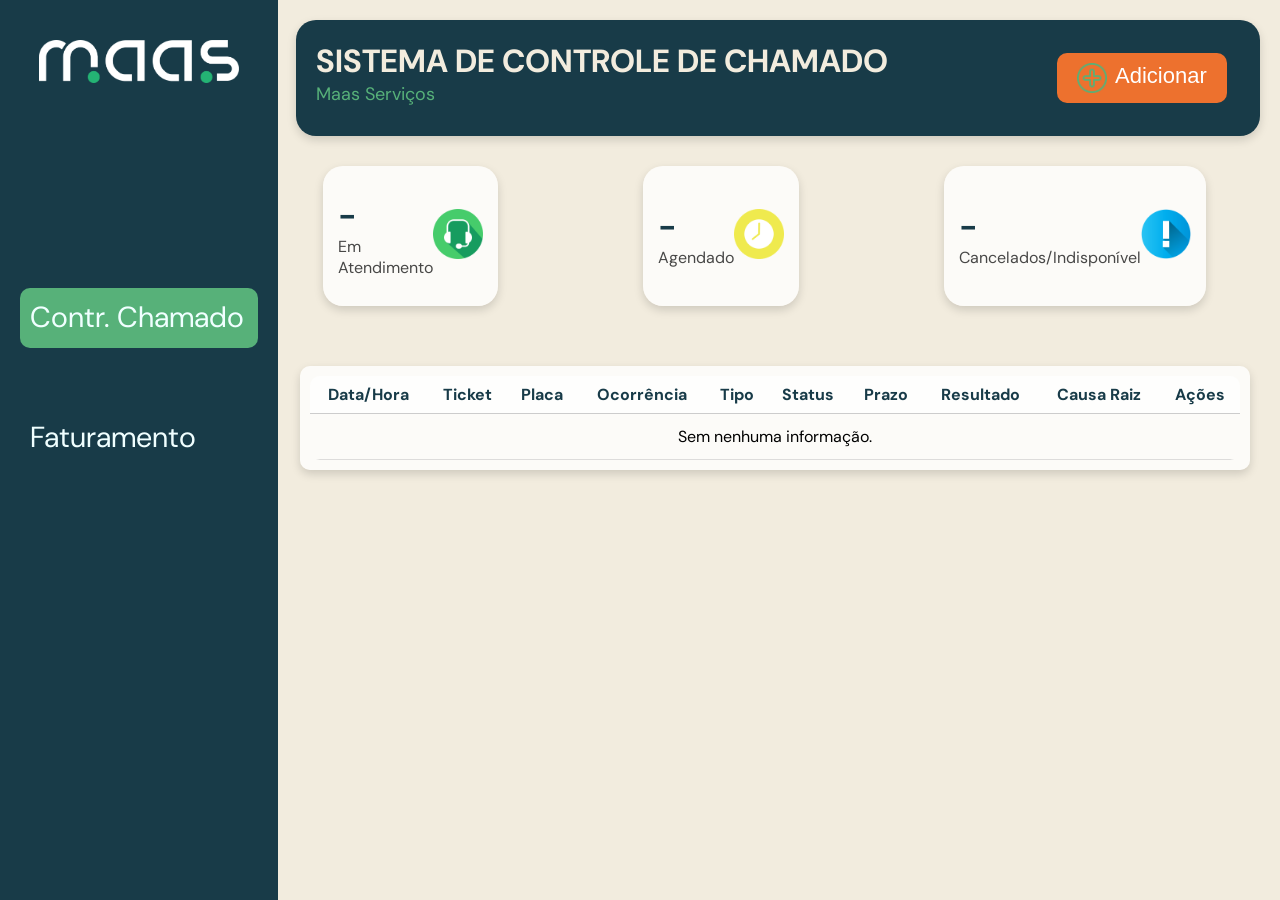
<file: front-end/projeto_maas/index.html>
<!DOCTYPE html>
<html lang="pt-br">
<head>
    <meta charset="UTF-8">
    <meta name="viewport" content="width=device-width, initial-scale=1.0">
    <title>Gestão de Telemetria</title>
    <link rel="stylesheet" href="css/index.css">
</head>
<body>
    <nav class="barra-lateral-menu">
        <img src="assets/images/logo_maas.png" alt="Logo Maas Serviços">
        <ul class="list_menu">
            <li class="menu-option" style="background-color: #57B179; padding: 10px; height: 40px; border-radius: 10px;"><a href="index.html">Contr. Chamado</a></li>
            <li class= "menu-option" style="padding: 10px; height: 40px; border-radius: 10px;"> <a href="pages/faturamento.html">Faturamento</a></li>
        </ul>
    </nav>
    <header>
        <div class="container_header">
            <div class="container_information">
                <h1>SISTEMA DE CONTROLE DE CHAMADO</h1>
                <p>Maas Serviços</p>
            </div>
            <div class="button_adicionar">
                <button id="openModal"><img src="assets/icons/adicionar-acrescentar.png" alt="Imagem Adicionar">Adicionar</button>
            </div>
            <div id="modalContainer" class="modal-overlay">
                <div class="modal-content">
                    <h2>Adicionar Agendamento</h2>
                    <p>Preencha os dados do Agendamento</p>
                    <div class="container_formulario">
                        <div class="form-group">
                            <label for="text">Data/hora</label>
                            <input type="datetime-local" name="calendario" id="data_hora">
                        </div>

                        <div class="form-group">
                            <label for="text">Ticket</label>
                            <input type="number" id="ticket">
                        </div>

                        <div class="form-group">
                            <label for="text">Placa</label>
                            <input type="text" id="placa">
                        </div>

                        <div class="form-group">
                            <label for="text">Ocorrência</label>
                            <input type="text" id="ocorrencia">
                        </div>

                        <div class="form-group">
                            <label for="text">Tipo</label>
                            <select name="Tipo_Serviço" id="selecion_tipo" class="selecion_status">
                                <option value="Tipo de Serviço" id="Manutencao">Manutenção</option>
                            </select>
                        </div>

                        <div class="form-group">
                            <label for="text">Status</label>
                            <select name="Tipo_status" id="status" class="selecion_status">
                                <option value="Selecionar">Selecionar...</option>
                                <option value="Aguardando cliente">Aguardando cliente</option>
                                <option value="Agendado">Agendado</option>
                                <option value="Em atendimento">Em atendimento</option>
                                <option value="Concluído">Concluído</option>
                                <option value="Cancelado / Indisponível">Cancelado / Indisponível</option>
                            </select>
                        </div>

                        <div class="form-group">
                            <label for="text">Prazo</label>
                            <input type="date" name="calendario" id="data_hora_prazo" disabled>
                        </div>

                        <div class="form-group">
                            <label for="text">Resultado Final</label>
                            <select name="tipo_de_resultadofinal" id="resultado_final" class="selecion_status" disabled>
                                <option value="Selecionar">Selecionar...</option>
                                <option value="Normalizado (online)">Normalizado (online)</option>
                                <option value="Equipamento Substituído">Equipamento Substituído</option>
                                <option value="Sem atendimento (indisponivel)">Sem atendimento (indisponivel)</option>
                                <option value="Pendente">Pendente</option>
                            </select>
                        </div>
                    </div>

                    <div class="form-group">
                        <label for="text">Causa Raiz</label>
                        <select name="Tipo_status" id="causa_raiz" class="selecion_status" disabled>
                            <option value="Selecionar">Selecionar...</option>
                            <option value="Cobertura">Cobertura</option>
                            <option value="Instalação/Alimentação">Instalação/Alimentação</option>
                            <option value="Equipamento defeituoso">Equipamento defeituoso</option>
                            <option value="Chip/Operadora">Chip/Operadora</option>
                            <option value="Base de contatos/local">Base de contatos/local</option>
                            <option value="Outros">Outros</option>
                        </select>
                    </div>

                    <div class="form-group">
                        <label for="text">Observações</label>
                        <textarea name="Observações" id="observacoes"></textarea>
                    </div>

                    <div class="modal-footer">
                        <button id="closeModal" class="btn-secondary">Cancelar</button>
                        <button class="btn-primary">Salvar</button>
                    </div>
                </div>
            </div>
        </div>
    </header>

    <main>
        <div class="information_cards_principal">
            <div class="cards">
                <div class="information_cards">
                    <h1 id="em_atendimento">-</h1>
                    <span>Em Atendimento<spanp>
                </div>
                <div class="icone_cards">
                    <img src="assets/icons/fone-de-ouvido.png" alt="">
                </div>
            </div>
            <div class="cards">
                <div class="information_cards">
                    <h1 id="agendado">-</h1>
                    <span>Agendado</span>
                </div>
                <div class="icone_cards">
                    <img src="assets/icons/tempo.png" alt="">
                </div>
            </div>
            <div class="cards">
                <div class="information_cards">
                    <h1 id="Cancelados_Indisponível">-</h1>
                    <span>Cancelados/Indisponível</span>
                </div>
                <div class="icone_cards">
                    <img src="assets/icons/ponto-de-exclamacao.png" alt="">
                </div>
            </div>
            <div class="cards">
                <div class="information_cards">
                    <h1 id="ticket_concluido">-</h1>
                    <span>Concluídoa</span>
                </div>
                <div class="icone_cards">
                    <img src="assets/icons/resolvido.png" alt="">
                </div>
            </div>
        </div>
        <div class="background_table">
            <div class="table-scroll">
                <table>
                    <thead>
                        <tr>
                            <th>Data/Hora</th>
                            <th>Ticket</th>
                            <th>Placa</th>
                            <th>Ocorrência</th>
                            <th>Tipo</th>
                            <th>Status</th>
                            <th>Prazo</th>
                            <th>Resultado</th>
                            <th>Causa Raiz</th>
                            <th>Ações</th>
                        </tr>
                    </thead>
                    <tbody id="call_tables">
                        <tr id="linhaVazia">
                            <td class="information_table_td" colspan="10">
                                Sem nenhuma informação.
                            </td>
                        </tr>
                    </tbody>
                </table>
            </div>
        </div>
    </main>

    <script type="module" src="js/scripts.js"></script>
</body>
</html>
</file>
<file: front-end/projeto_maas/css/index.css>
@import url('https://fonts.googleapis.com/css2?family=DM+Sans:ital,opsz,wght@0,9..40,100..1000;1,9..40,100..1000&display=swap');

*{
    margin: 0;
    padding: 0;
}

body{
  font-family: "DM Sans", sans-serif;
  background-color: #F2ECDE;
}
 
.barra-lateral-menu{
    background-color: #183B48;
    width: 238px;
    height: 100vh;
    padding: 20px;
    text-align: center;
    position: fixed;
    top: 0;
    left: 0;
}

.barra-lateral-menu img{
    width: 200px;
    margin: 20px 0px 0px 0px;
}

.barra-lateral-menu ul{
    list-style-type: none;
    margin: 200px 0px 0px 0px;
}

.barra-lateral-menu ul li{
    font-size: 29px;
    text-align: left;
    margin-bottom: 60px;
    text-decoration: none;
}

.barra-lateral-menu ul li a{
    text-decoration: none;
    color: azure;
}

.container_header{
    margin: 20px 20px 0px 296px;
    display: flex;
    background-color: #183B48;
    max-width: 100%;
    border-radius: 20px;
    padding: 10px;
    box-shadow: 0 4px 10px rgba(0, 0, 0, 0.15);
}

.container_header h1{
    color: #F2ECDE;
}

.container_header p{
    color: #57B179;
    font-size: 18px;
}
.container_information{
    width: 100%;
    padding: 10px;
}


.button_adicionar{
    text-align: center;
    background-color: #ED712E;
    width: 200px;
    height: 30px;
    display: flex;
    flex-wrap: wrap;
    margin: 23px;
    padding: 10px;
    border-radius: 10px;
}

.button_adicionar img{
    width: 30px;
    height: 30px;
    margin-right: 8px;
}

.button_adicionar button{
    margin-left: 10px;
    display: flex;
    height: 38px;
    width: 100px;
    background-color: transparent;
    border-style: none;
    font-size: 22px;
    color: white;
    text-align: center;
}

.information_cards_principal{
    margin: 30px 23px;
    padding-left: 300px; /* substitui o margin-left */
    max-width: 100%;
    display: flex;
    gap: 145px; /* quebra linha quando faltar espaço */
}
.cards{
    padding: 15px;
    width: 369px;
    height: 110px;
    border-radius: 20px;
    background-color: #ffffffcc;
    color: #183B48;
    display: flex;
    align-items: center;
    justify-content: space-between;
    box-shadow: 0 4px 10px rgba(0, 0, 0, 0.15);
}

.information_cards h1{
    font-size: 32px;
    margin: 0;
}

.information_cards span{
    font-size: 16px;
    color: rgba(0, 0, 0, 0.719);
}

.icone_cards img{
    width: 50px;
}

/* Fundo escuro que cobre a tela */
.modal-overlay {
  display: none; /* Escondido por padrão */
  position: fixed;
  top: 0;
  left: 0;
  width: 100%;
  height: 100%;
  background-color: rgba(0, 0, 0, 0.5); /* Preto com 50% de transparência */
  z-index: 1000;
}

/* A caixa branca do modal */
.modal-content {
  position: absolute;
  top: 50%;
  left: 50%;
  transform: translate(-50%, -50%); /* Centraliza perfeitamente */
  background: #F2ECDE;
  padding: 20px;
  border-radius: 8px;
  width: 700px;
  height: 550px;
  box-shadow: 0 4px 15px rgba(0,0,0,0.2);
  grid-template-columns: repeat(2, 1fr);
  gap: 15px;
}

/* Container que divide em 2 colunas */
.container_formulario {
  display: grid;
  grid-template-columns: 1fr 1fr; /* Duas colunas iguais */
  gap: 15px; /* Espaçamento entre os campos */
  margin-top: 20px;
}

/* Cada par Label + Input */
.form-group {
  display: flex;
  flex-direction: column; /* Força o input a ir para baixo da label */
  align-items: flex-start; /* Alinha tudo à esquerda */
}

.form-group label {
  font-size: 14px;
  font-weight: bold;
  margin-bottom: 5px; /* Espaço entre o nome e o campo */
  color: #333;
}

.form-group input, 
.form-group textarea {
  width: 100%; /* Faz o campo ocupar toda a largura da coluna */
  padding: 8px;
  border: 1px solid #ccc;
  border-radius: 4px;
  box-sizing: border-box; /* Garante que o padding não quebre a largura */
}

/* Ocupar a linha inteira para Observações */
.full-width {
  grid-column: span 2;
}

/* Estilo dos botões */
.modal-footer {
  margin-top: 25px;
  display: flex;
  justify-content: flex-end;
  gap: 10px;
}

/* Classe utilitária para mostrar o modal via JS */
.active {
  display: block;
}

.selecion_status{
  width: 100%; /* Faz o campo ocupar toda a largura da coluna */
  padding: 8px;
  border: 1px solid #ccc;
  border-radius: 4px;
  box-sizing: border-box; /* Garante que o padding não quebre a largura */
}

.modal-footer button{
    width: 190px;
    height: 40px;
    border-radius: 10px;
    font-size: 19px;
}

.modal-footer .btn-secondary{
    background-color: #ED712E;
    color: #F2ECDE;
}

.modal-footer .btn-primary{
    background-color: #183B48;
    color: #F2ECDE;
}

.background_table {
    height: 50%;        /* referência real */
}

.table-scroll {
    margin: 60px 30px 0px 300px;
    background-color: #ffffffcc;
    border-radius: 10px;
    max-height: 500px;         /* agora funciona */
    overflow-y: auto;
    box-shadow: 0 4px 10px rgba(0, 0, 0, 0.15);
    padding: 10px;
}

.table-scroll table{
    width: 100%;
    border-radius: 10px; /* Arredonda */
    border-collapse: separate; /* IMPORTANTE */
    border-spacing: 0; /* Remove espaçamento interno */
    overflow: hidden; /* Garante que o arredondado apareça */
}



.table-scroll th{
    border-bottom: 0.1px solid #ccc;
    padding: 8px;
    text-align: center;
    background-color: #ffffffcc;
    color: #183B48;
}

.table-scroll td{
    text-align: center;
    height: 45px;
    border-bottom: 0.5px solid #cccccca2;
}
</file>
